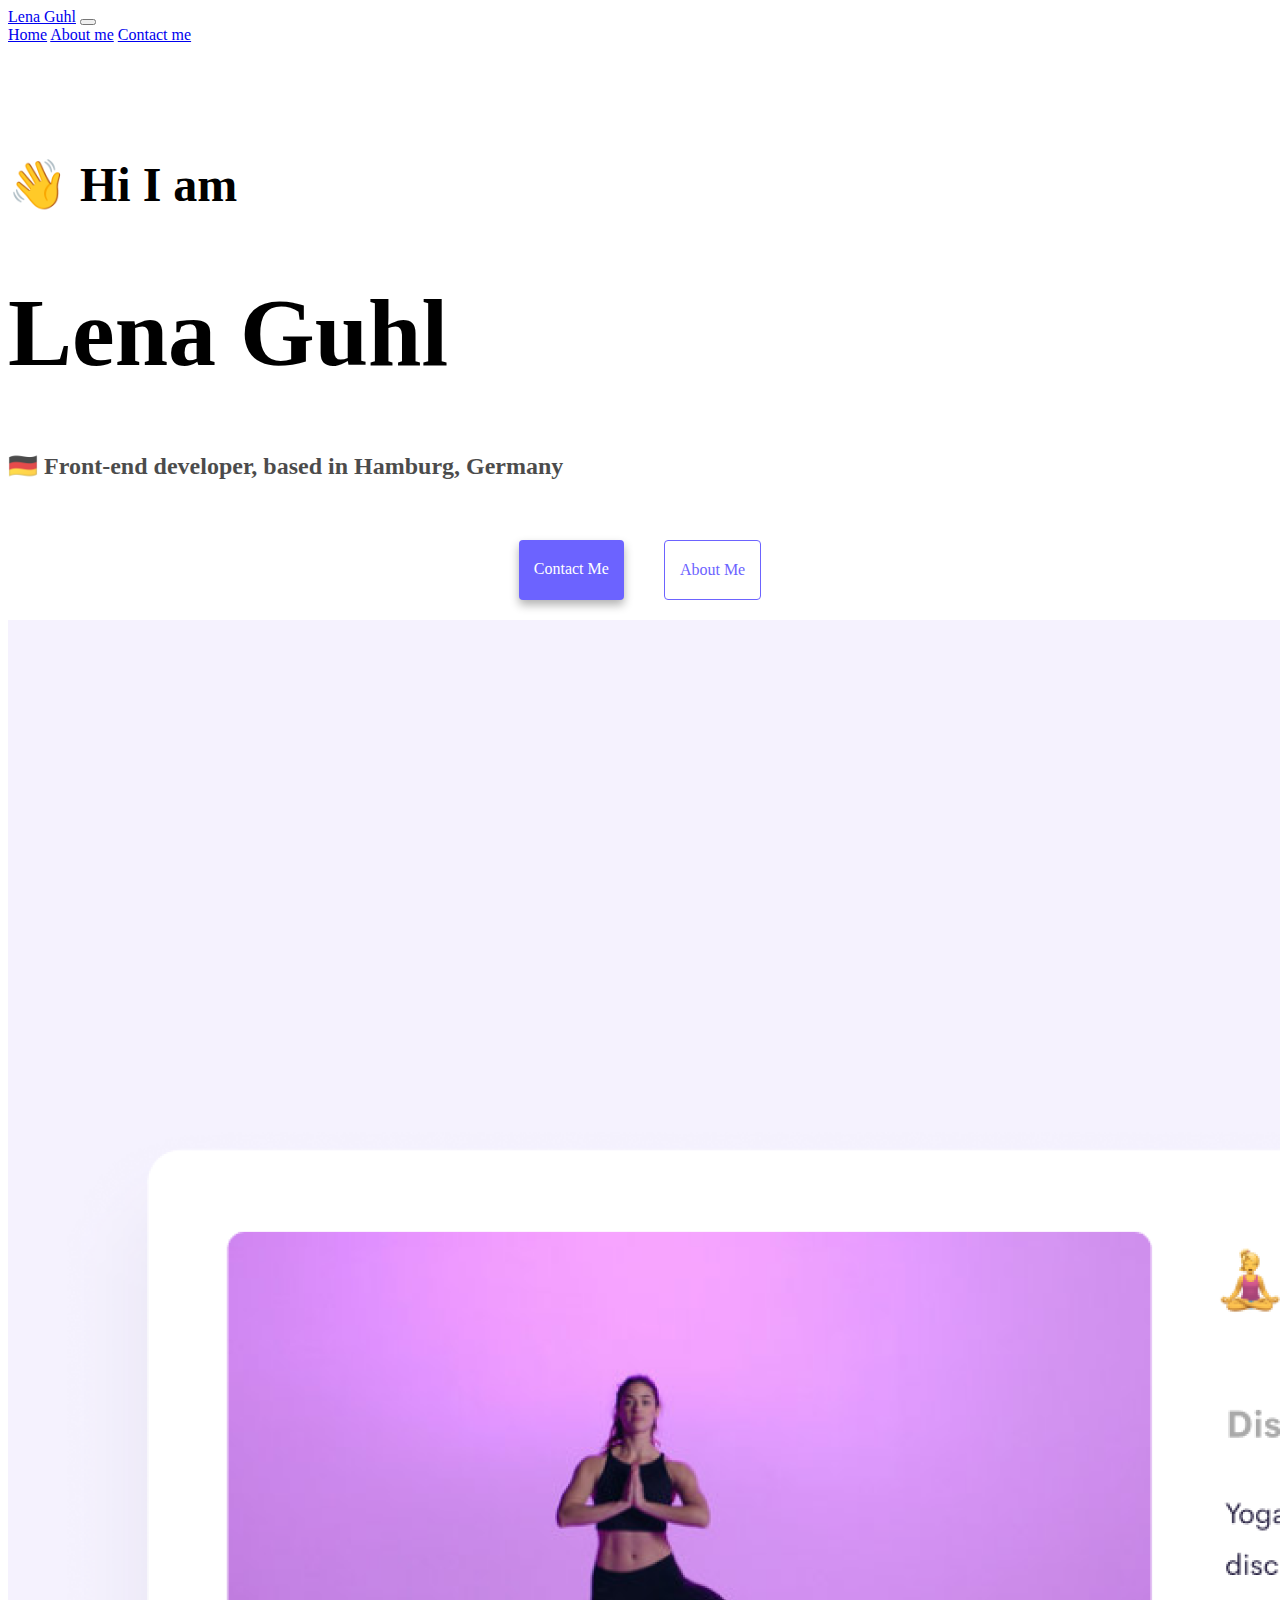
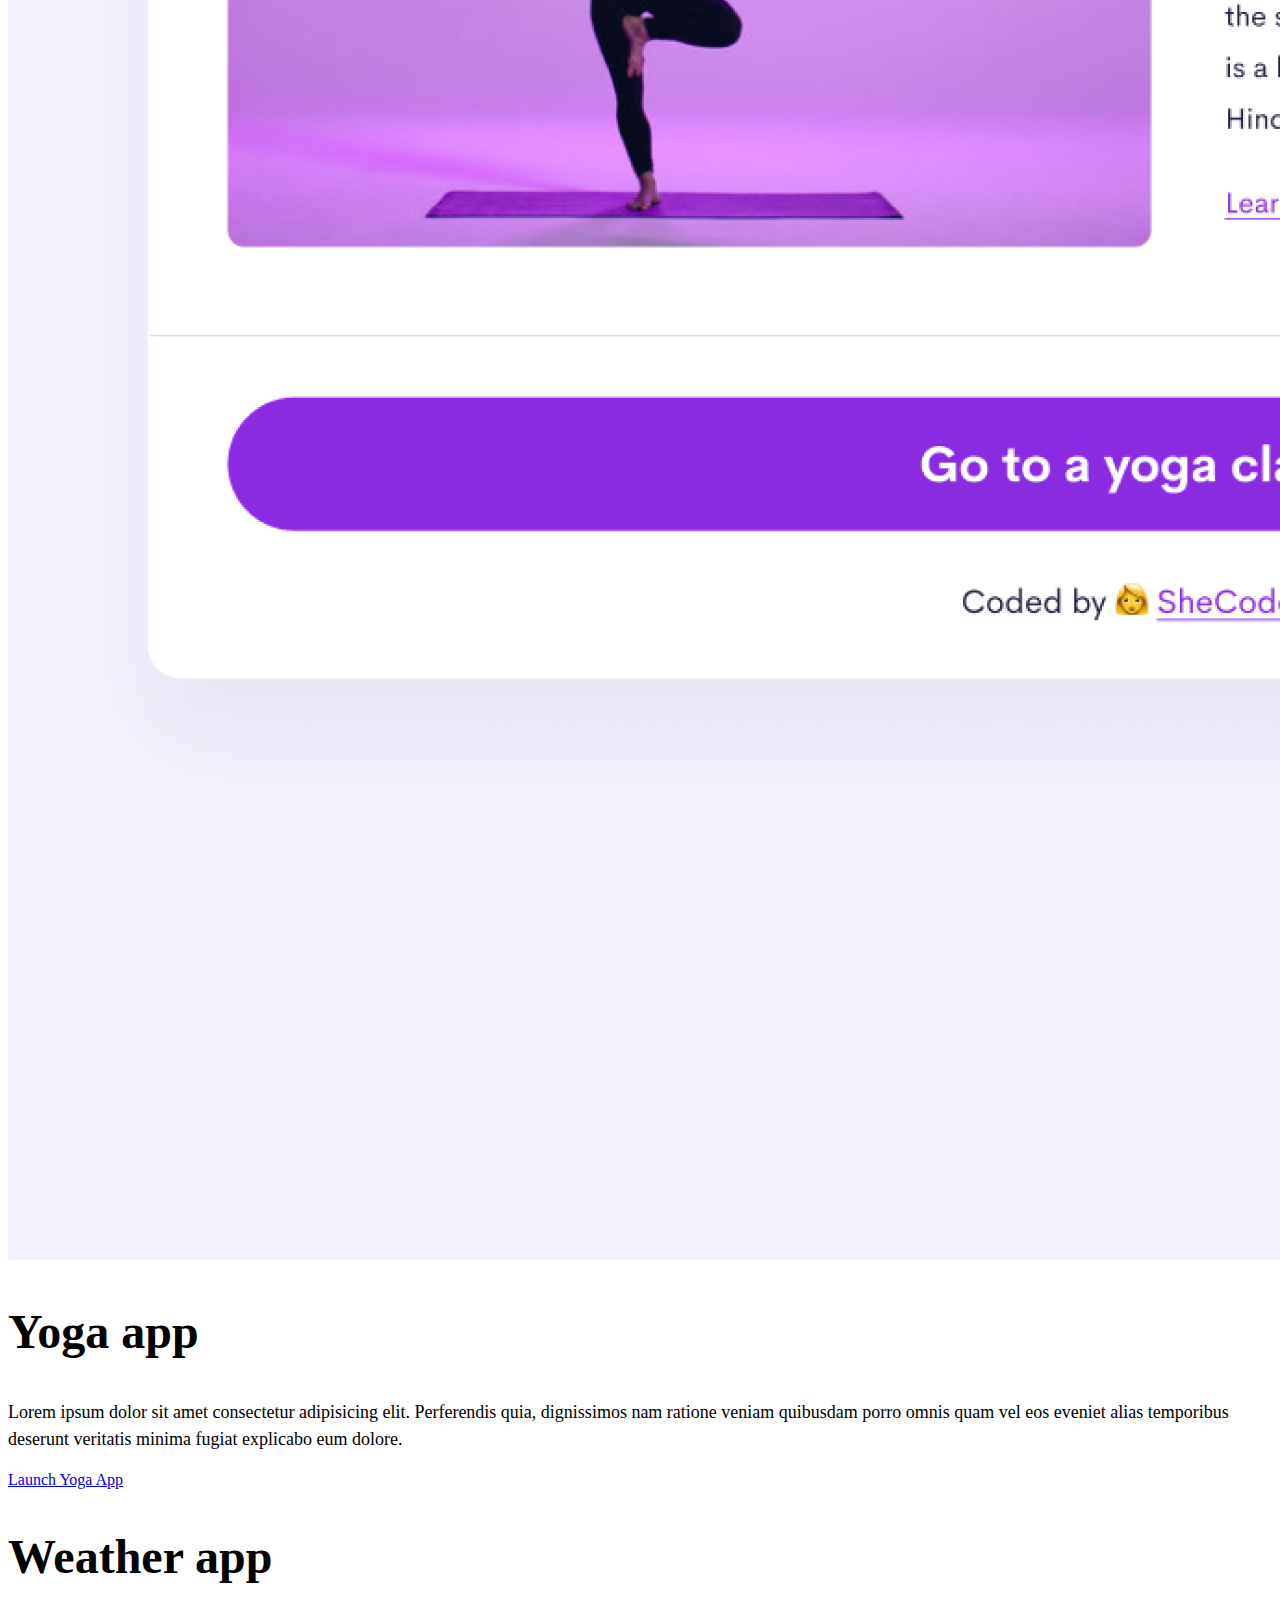
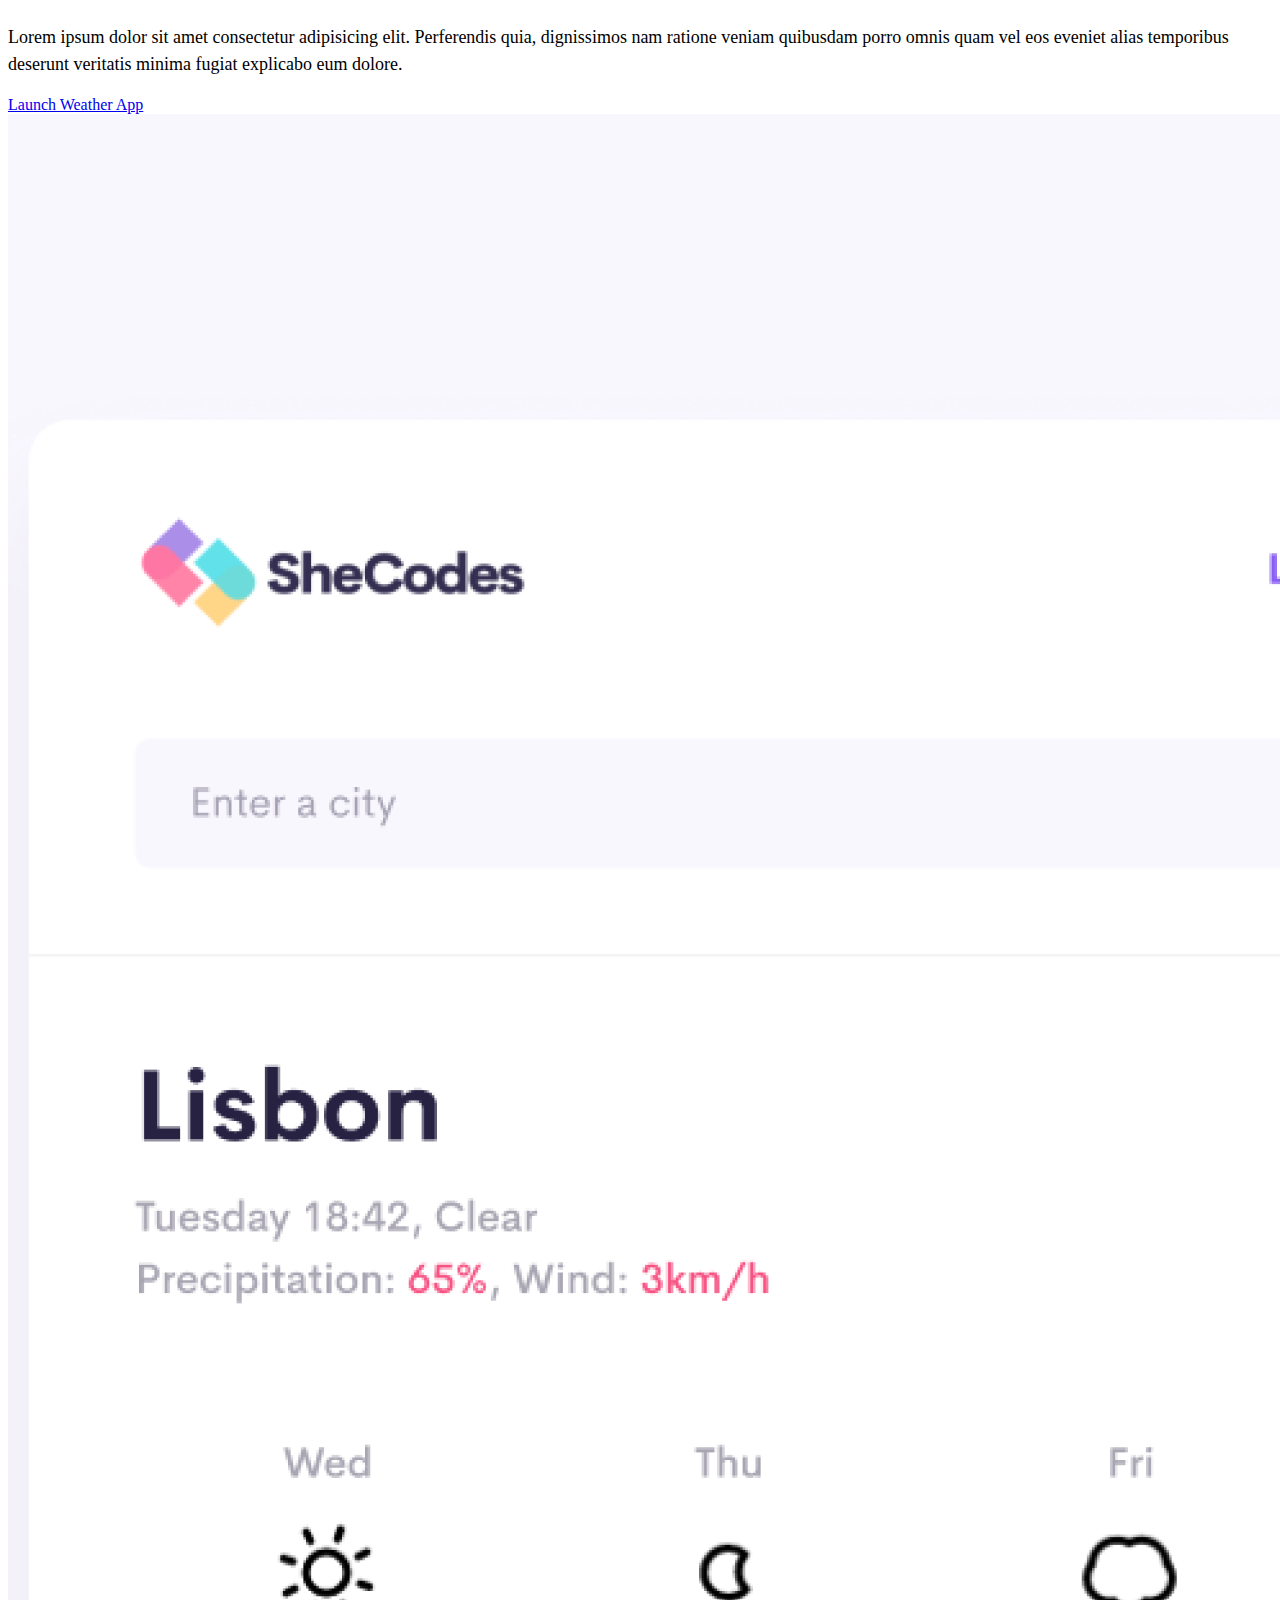
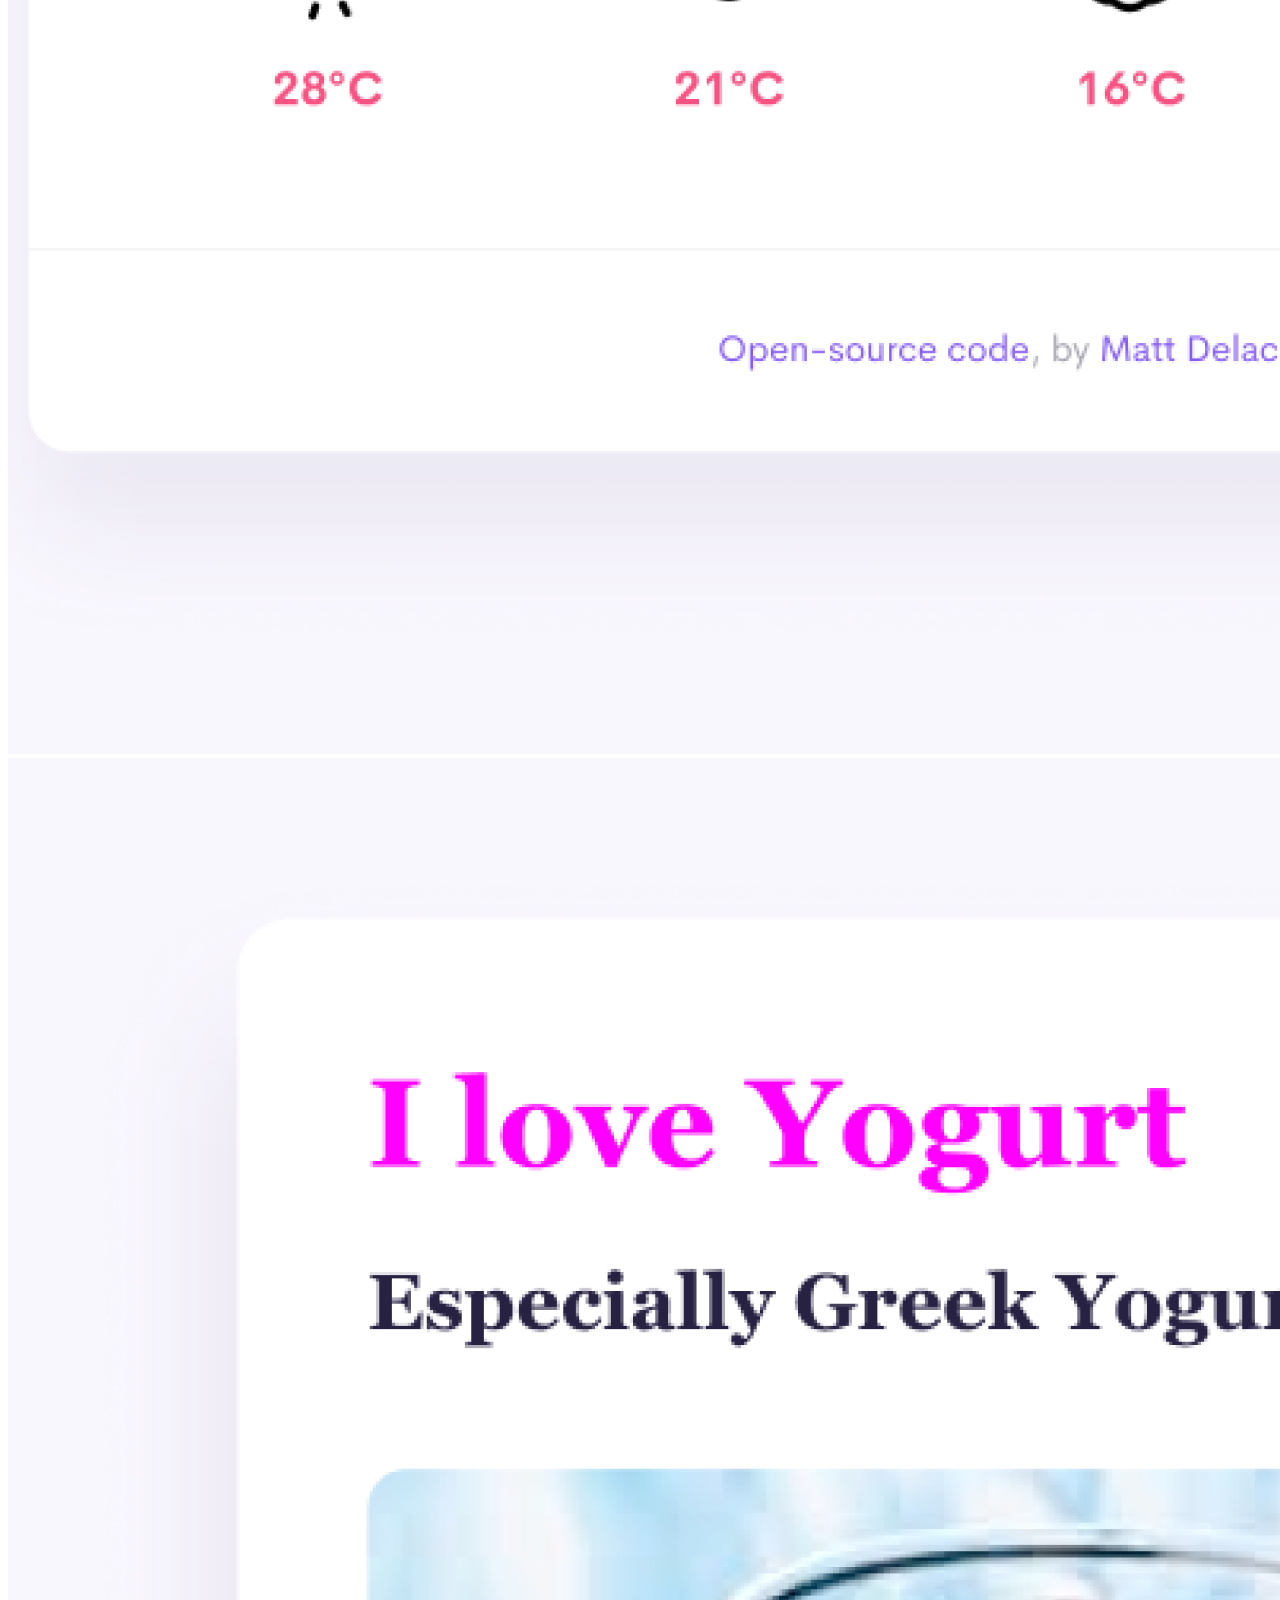
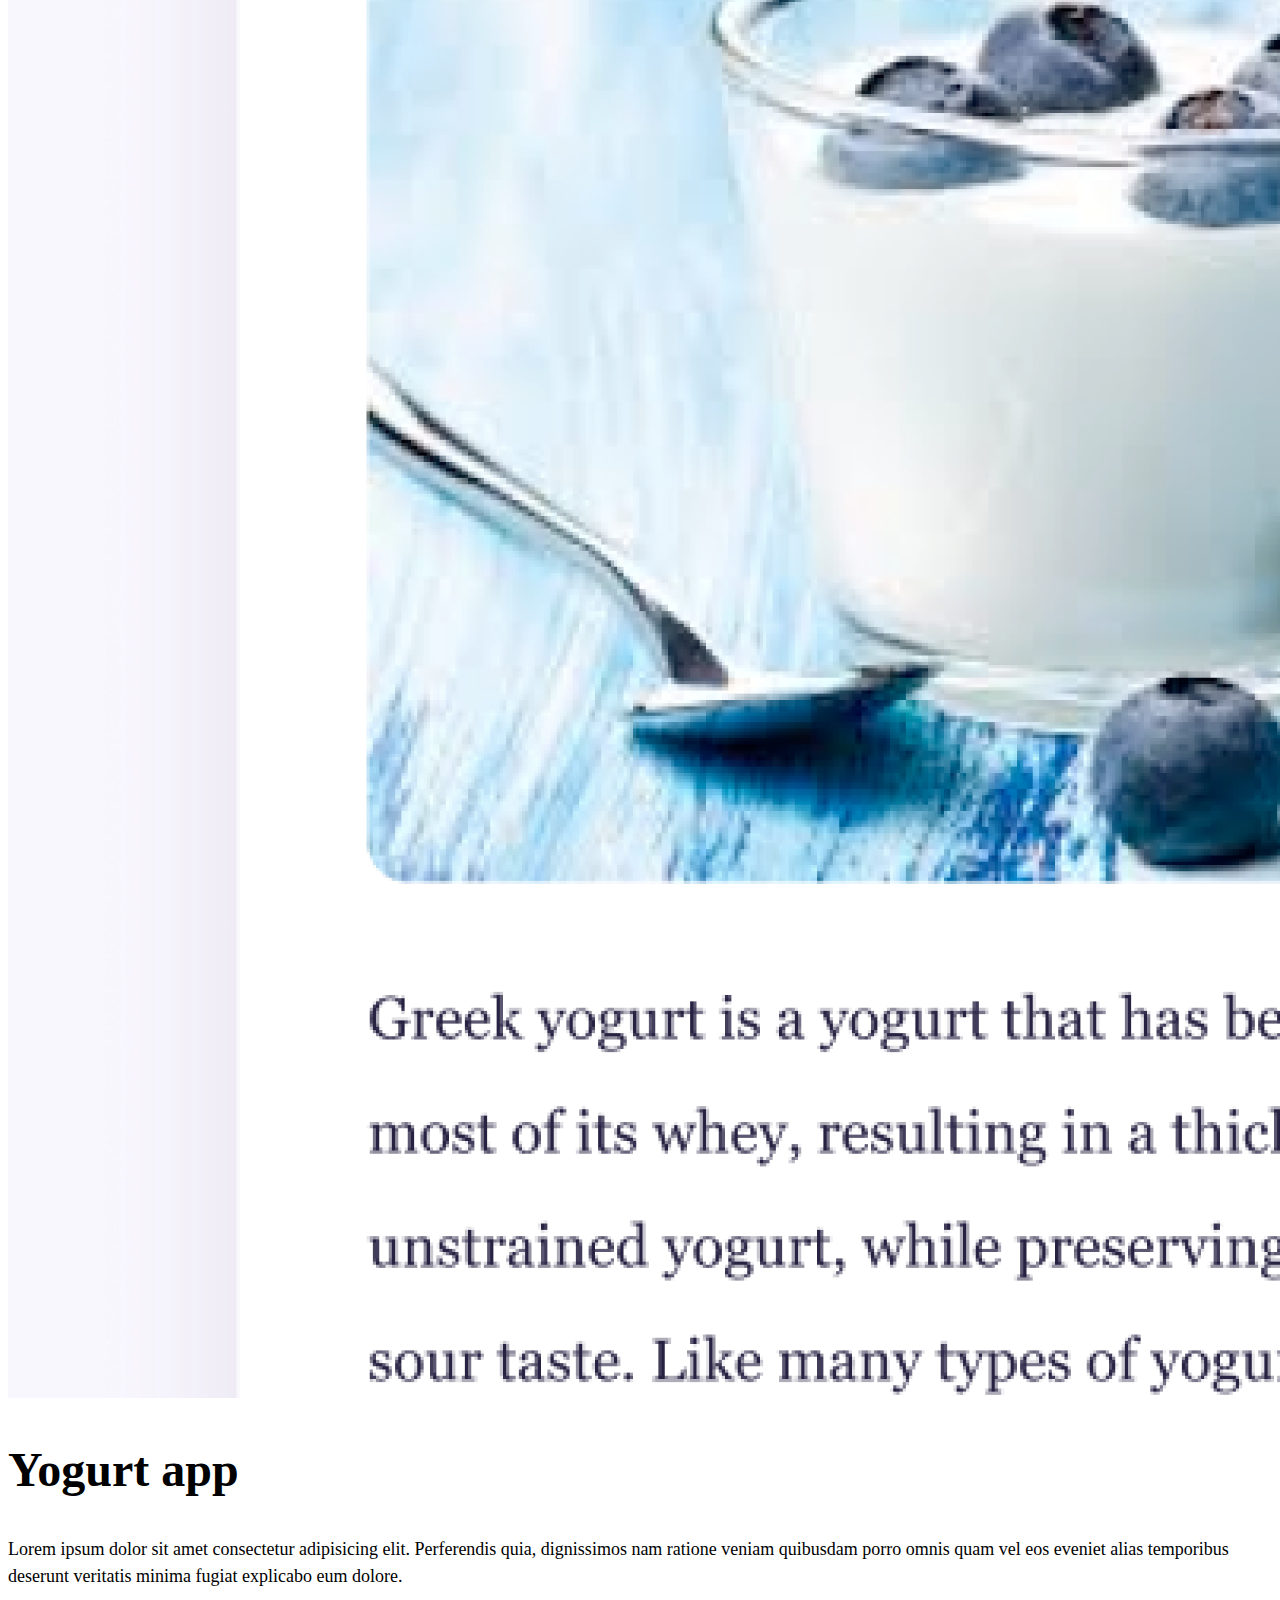
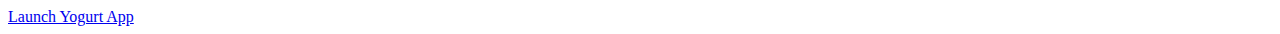
<file: index.html>
<!DOCTYPE html>
<html lang="en">
  <head>
    <meta charset="UTF-8" />
    <meta http-equiv="X-UA-Compatible" content="IE=edge" />
    <meta name="viewport" content="width=device-width, initial-scale=1.0" />
    <title>Lena Guhl</title>
    <link rel="stylesheet" href="style.css" />
    <link
      href="https://cdn.jsdelivr.net/npm/bootstrap@5.1.3/dist/css/bootstrap.min.css"
      rel="stylesheet"
      integrity="sha384-1BmE4kWBq78iYhFldvKuhfTAU6auU8tT94WrHftjDbrCEXSU1oBoqyl2QvZ6jIW3"
      crossorigin="anonymous"
    />
    <script
      src="https://cdn.jsdelivr.net/npm/bootstrap@5.1.3/dist/js/bootstrap.bundle.min.js"
      integrity="sha384-ka7Sk0Gln4gmtz2MlQnikT1wXgYsOg+OMhuP+IlRH9sENBO0LRn5q+8nbTov4+1p"
      crossorigin="anonymous"
    ></script>
  </head>
  <body>
    <nav class="navbar navbar-expand-lg navbar-light bg-light fixed-top">
      <div class="container-fluid">
        <a class="navbar-brand" href="#">Lena Guhl</a>
        <button
          class="navbar-toggler"
          type="button"
          data-bs-toggle="collapse"
          data-bs-target="#navbarNavAltMarkup"
          aria-controls="navbarNavAltMarkup"
          aria-expanded="false"
          aria-label="Toggle navigation"
        >
          <span class="navbar-toggler-icon"></span>
        </button>
        <div class="collapse navbar-collapse" id="navbarNavAltMarkup">
          <div class="navbar-nav">
            <a class="nav-link active" aria-current="page" href="#">Home</a>
            <a class="nav-link" href="about.html">About me</a>
            <a class="nav-link" href="about.html#contact">Contact me</a>
          </div>
        </div>
      </div>
    </nav>
    <br />
    <br />
    <br />
    <br />
    <h2 class="text-center">👋 Hi I am</h2>
    <h1 class="text-center">Lena Guhl</h1>
    <h3 class="text-center">🇩🇪 Front-end developer, based in Hamburg, Germany</h3>
    <div class="navigation-links">
      <a href="about.html#contact" class="contact-link">Contact me</a>
      <a href="about.html" class="about-link">About me</a>
    </div>
    <div class="container">
      <div class="row">
        <div class="col-md-6">
          <img src="images/yoga.png" class="img-fluid rounded" />
        </div>
        <div class="col-md-6">
          <h2>Yoga app</h2>
          <p>
          Lorem ipsum dolor sit amet consectetur adipisicing elit.
          Perferendis quia, dignissimos nam ratione veniam quibusdam porro omnis
          quam vel eos eveniet alias temporibus deserunt veritatis minima fugiat
          explicabo eum dolore.
          </p>
          <a href="#" class="primary-link">Launch Yoga App</a>
        </div>
        <div class="row">
            <div class="col-md-6">
                <h2>Weather app</h2>
                <p>
                Lorem ipsum dolor sit amet consectetur adipisicing elit.
                Perferendis quia, dignissimos nam ratione veniam quibusdam porro omnis
                quam vel eos eveniet alias temporibus deserunt veritatis minima fugiat
                explicabo eum dolore.
                </p>
              <a href="#" class="primary-link">
                  Launch Weather App
              </a>
              </div>

            <div class="col-md-6">
              <img src="images/weather.png" class="img-fluid rounded" />
            </div>
            <div class="row">
                <div class="col-md-6">
                  <img src="images/yogurt.png" class="img-fluid rounded" />
                </div>
                <div class="col-md-6">
                  <h2>Yogurt app</h2>
                  <p>
                  Lorem ipsum dolor sit amet consectetur adipisicing elit.
                  Perferendis quia, dignissimos nam ratione veniam quibusdam porro omnis
                  quam vel eos eveniet alias temporibus deserunt veritatis minima fugiat
                  explicabo eum dolore.
                  </p>
                  <a href ="#" class="primary-link">
                  Launch Yogurt App
                  </a>
                </div>

      </div>
    </div>
  </body>
</html>
</file>
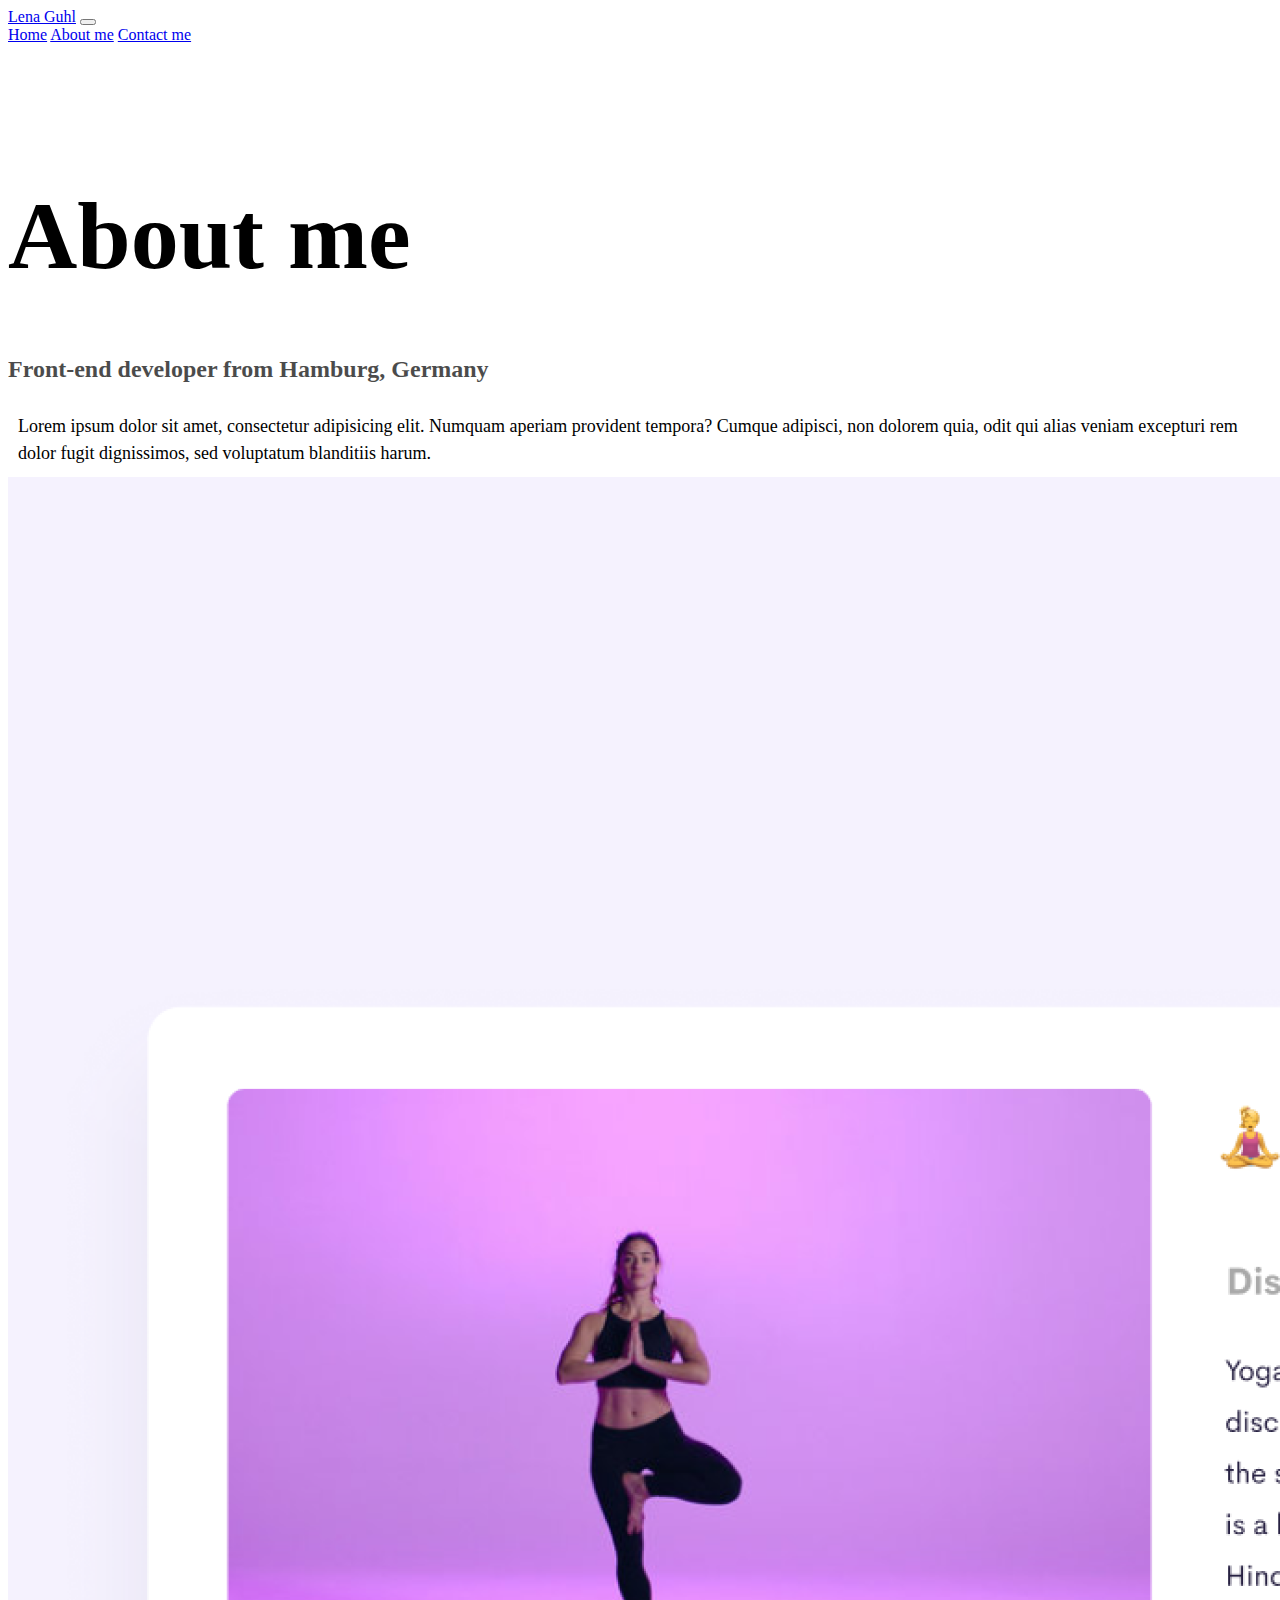
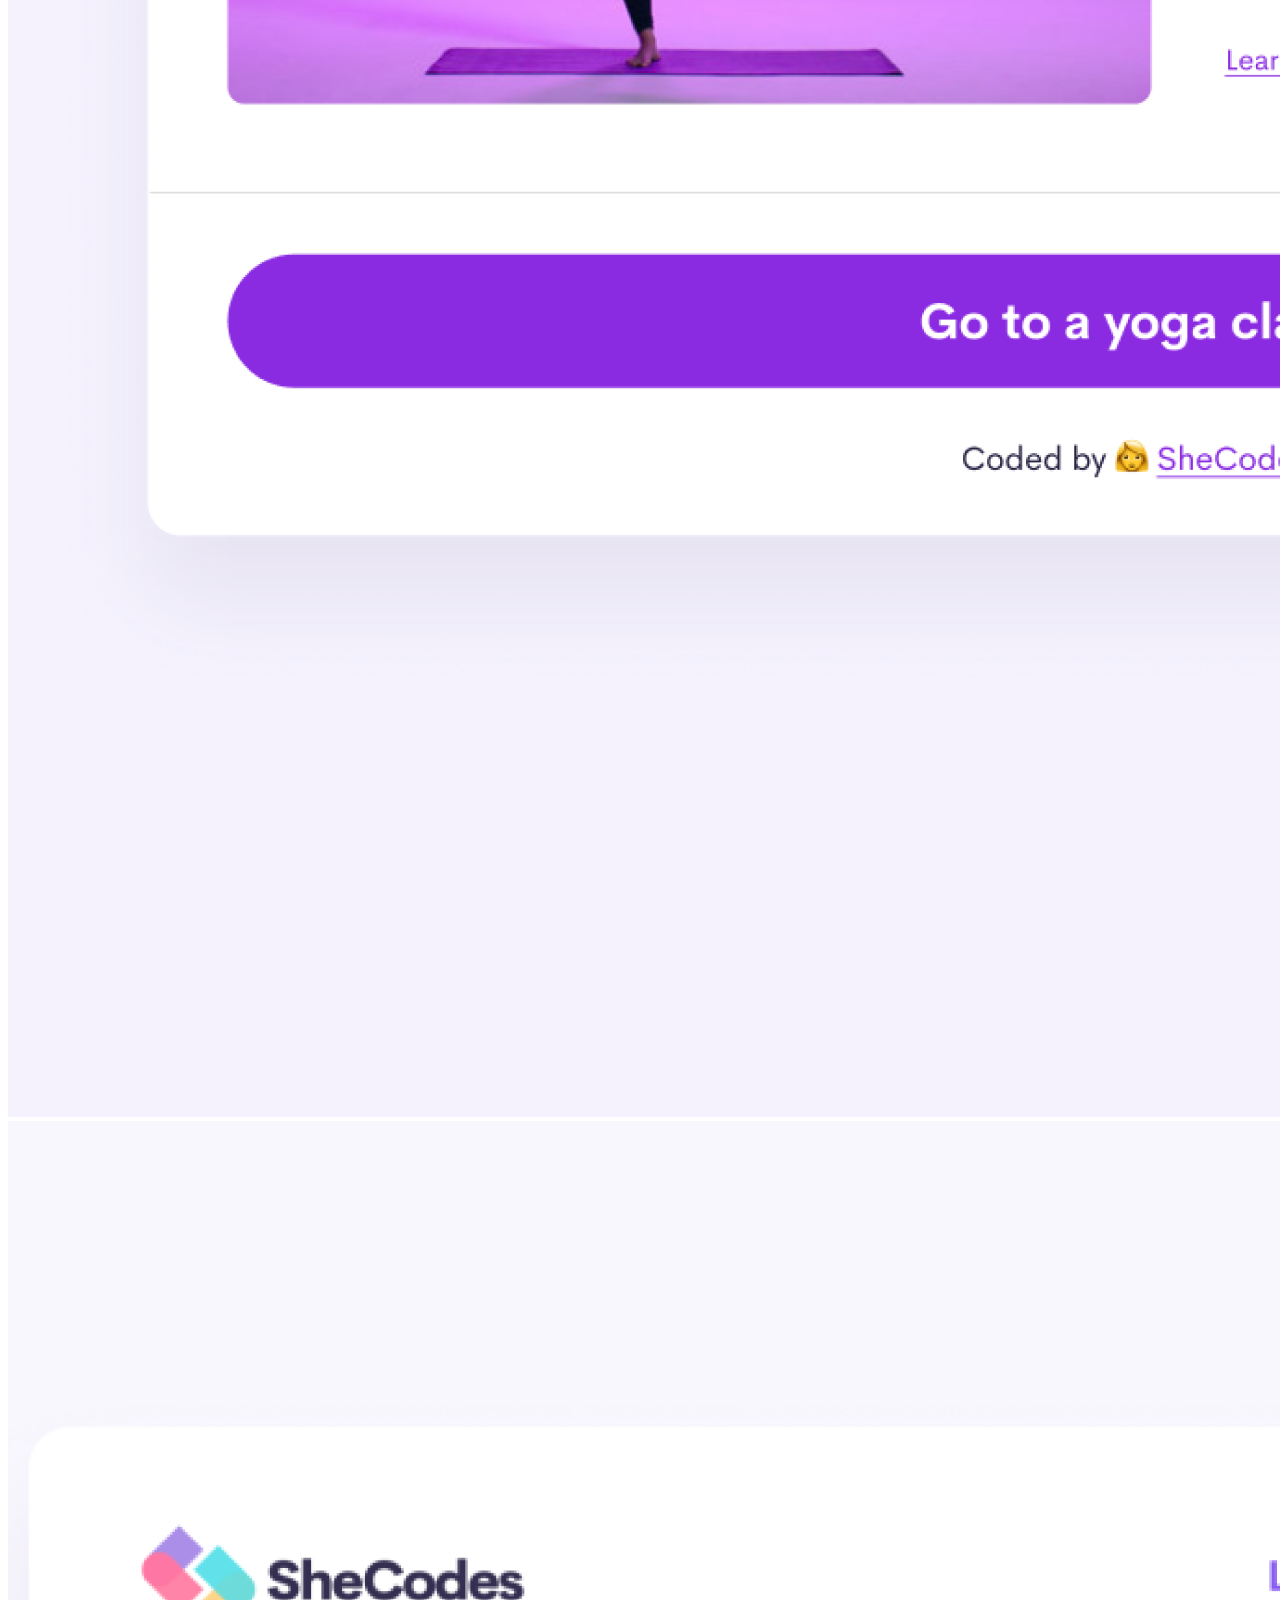
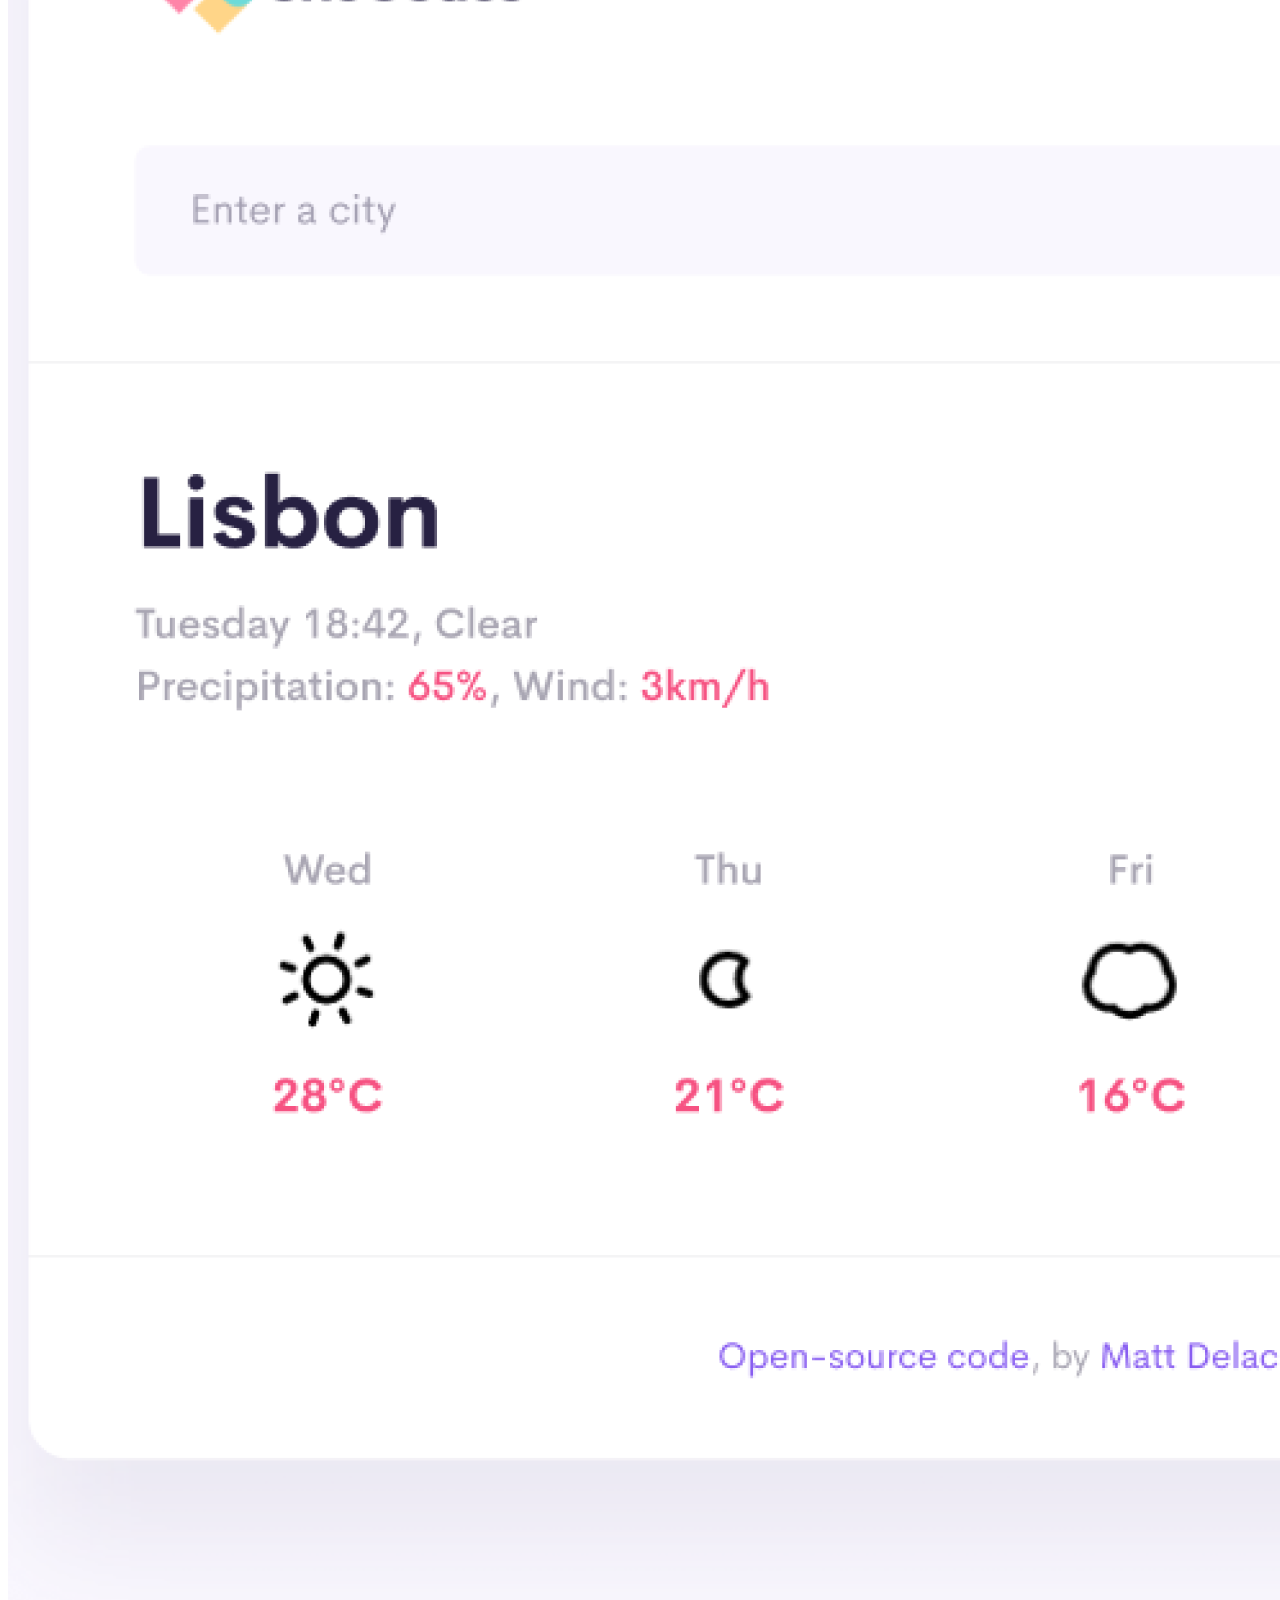
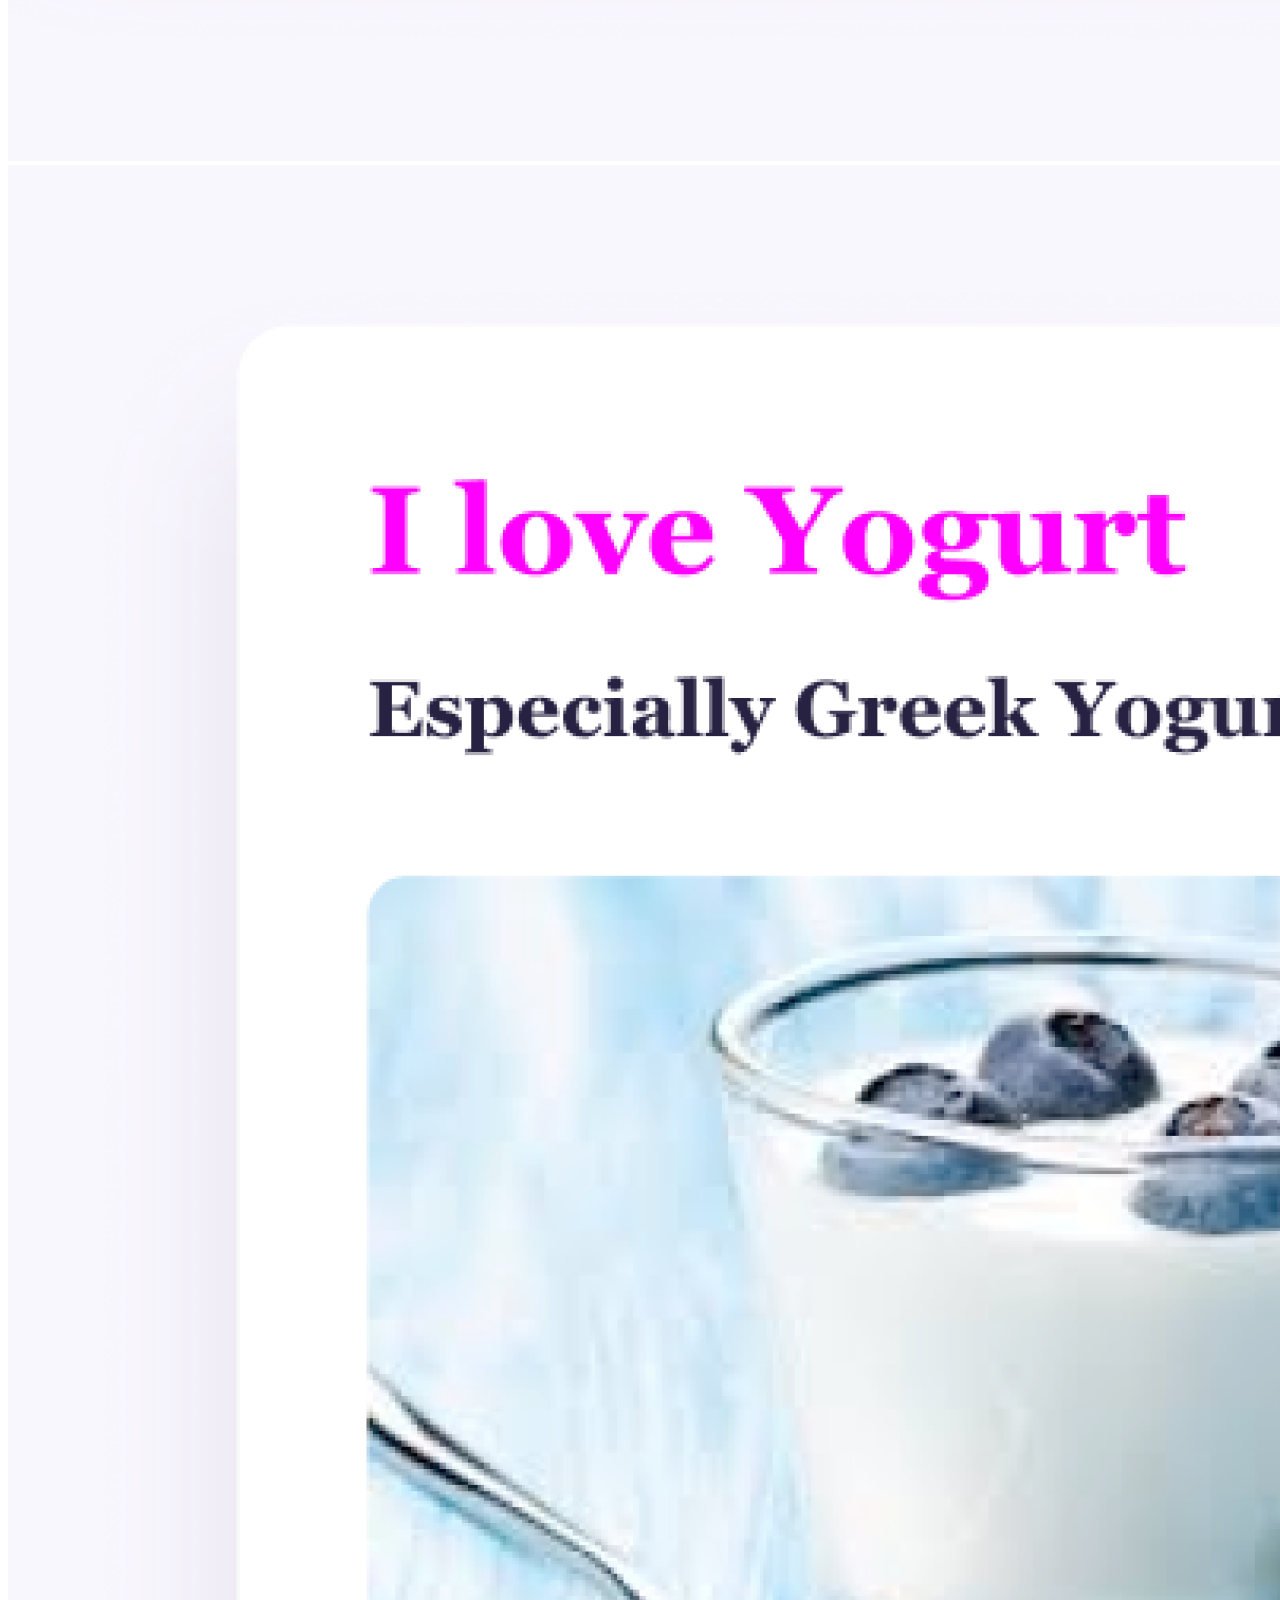
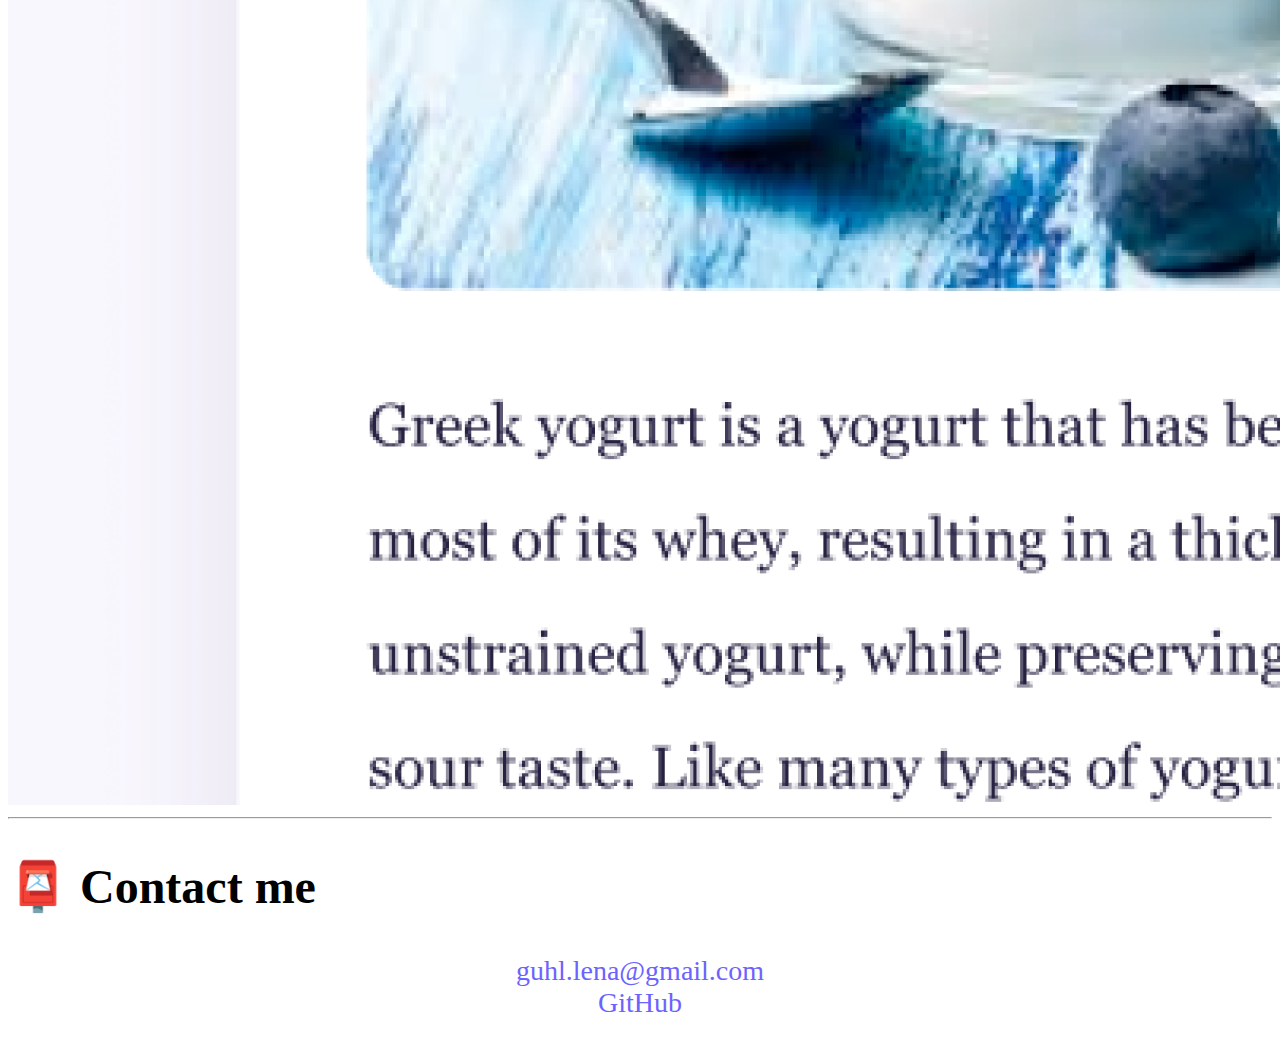
<file: about.html>
<!DOCTYPE html>
<html lang="en">
  <head>
    <meta charset="UTF-8" />
    <meta http-equiv="X-UA-Compatible" content="IE=edge" />
    <meta name="viewport" content="width=device-width, initial-scale=1.0" />
    <meta name="description" content="I am a front-end developer based in Hamburg, Germany" />
    <link rel="stylesheet" href="style.css" />
    <link
    href="https://cdn.jsdelivr.net/npm/bootstrap@5.1.3/dist/css/bootstrap.min.css"
    rel="stylesheet"
    integrity="sha384-1BmE4kWBq78iYhFldvKuhfTAU6auU8tT94WrHftjDbrCEXSU1oBoqyl2QvZ6jIW3"
    crossorigin="anonymous"
  />
  <script
    src="https://cdn.jsdelivr.net/npm/bootstrap@5.1.3/dist/js/bootstrap.bundle.min.js"
    integrity="sha384-ka7Sk0Gln4gmtz2MlQnikT1wXgYsOg+OMhuP+IlRH9sENBO0LRn5q+8nbTov4+1p"
    crossorigin="anonymous"
  ></script>
    <title>About me | Lena Guhl</title>
  </head>
  <body>
      <nav class="navbar navbar-expand-lg navbar-light bg-light fixed-top">
          <div class="container-fluid">
            <a class="navbar-brand" href="#">Lena Guhl</a>
            <button
              class="navbar-toggler"
              type="button"
              data-bs-toggle="collapse"
              data-bs-target="#navbarNavAltMarkup"
              aria-controls="navbarNavAltMarkup"
              aria-expanded="false"
              aria-label="Toggle navigation"
            >
              <span class="navbar-toggler-icon"></span>
            </button>
            <div class="collapse navbar-collapse" id="navbarNavAltMarkup">
              <div class="navbar-nav">
                <a class="nav-link" aria-current="page" href="index.html">Home</a>
                <a class="nav-link active" href="about.html">About me</a>
                <a class="nav-link" href="about.html#contact">Contact me</a>
              </div>
            </div>
          </div>
        </nav>
        <br>
        <br>
        <br>
        <br>
        <h1 class="text-center">About me</h1>
    <h3 class="text-center">Front-end developer from Hamburg, Germany</h3>

    <div class="about-paragraphs text-center">
        <p>
          Lorem ipsum dolor sit amet, consectetur adipisicing elit. Numquam
          aperiam provident tempora? Cumque adipisci, non dolorem quia, odit qui
          alias veniam excepturi rem dolor fugit dignissimos, sed voluptatum
          blanditiis harum.
        </p>

    <div class="container">
      <div class="row">
        <div class="col-md-4">
          <img
            src="images/yoga.png"
            alt="yoga website"
            class="img-fluid p-2 shadow rounded"
          />
        </div>
        <div class="col-md-4">
          <img
            src="images/weather.png"
            alt="weather website"
            class="img-fluid p-2 shadow rounded"
          />
        </div>
        <div class="col-md-4">
          <img
            src="images/yogurt.png"
            alt="yogurt website"
            class="img-fluid p-2 shadow rounded"
          />
        </div>
      </div>
    </div>

    <hr>
    <div id="contact">
      <h2>📮 Contact me</h2>
      <a href="mailto:guhl.lena@gmail.com" class="email-link">
        guhl.lena@gmail.com
      </a>
       <a href="https://github.com/lenaguhl" class="email-link">GitHub</a>
    </div>
  </body>
</html>
</file>
<file: style.css>
:root {
  --primary-color: #6c63ff;
  --secondary-color: #f5f2fe;
  --box-shadow: 0 5px 10px rgba(0, 0, 0, 0.3);
}

h1 {
  font-size: 96px;
}

h2 {
  font-size: 48px;
}

h3 {
  font-size: 24px;
  opacity: 0.7;
}

p {
  font-size: 18px;
  line-height: 1.5;
}

.navigation-links {
  display: flex;
  margin-top: 40px;
  justify-content: center;
}

.navigation-links a {
  margin: 20px;
  border-radius: 4px;
  padding: 20px 15px;
  text-decoration: none;
  text-transform: capitalize;
}

.contact-link {
  background: var(--primary-color);
  box-shadow: var(--box-shadow);
  color: white;
}

.about-link {
  color: var(--primary-color);
  border: 1px solid var(--primary-color);
}

.homepage-link {
  color: var(--primary-color);
  text-align: center;
  display: block;
}

.about-paragraphs {
  margin: 30px 0;
}

.about-paragraphs p {
  margin: 10px;
}

.email-link {
  display: flex;
  justify-content: center;
  color: var(--primary-color);
  font-size: 28px;
  text-decoration: none;
}

.email-link:hover {
  text-decoration: underline;
}
</file>
